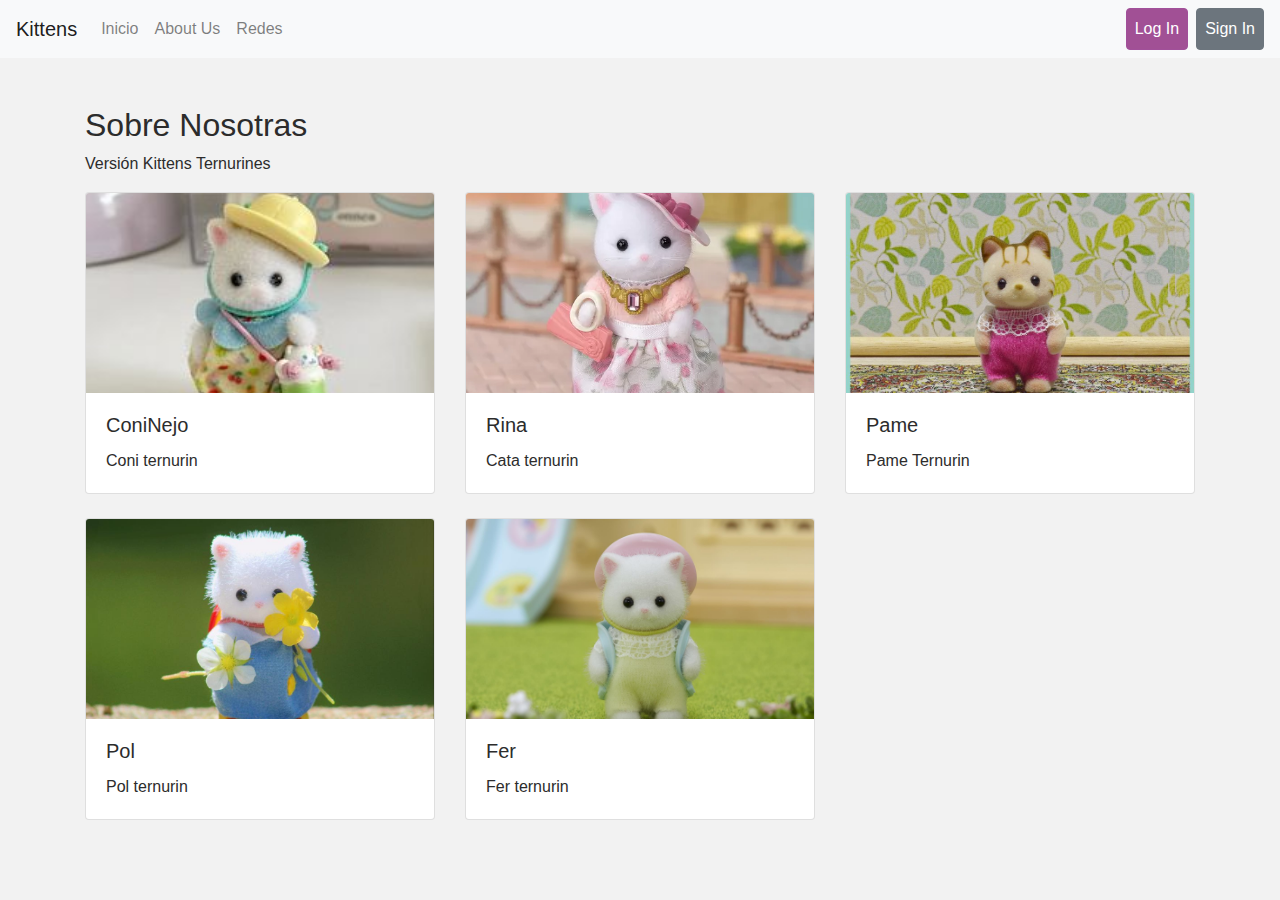
<file: us.html>
<!DOCTYPE html>
<html lang="en">
<head>
    <meta charset="UTF-8">
    <meta name="viewport" content="width=device-width, initial-scale=1.0">
    <title>About Us</title>
    <link
      rel="stylesheet"
      href="https://maxcdn.bootstrapcdn.com/bootstrap/4.5.2/css/bootstrap.min.css"
    />  
    <link rel="stylesheet" href="styleFER.css" />
</head>
<body>
     <!-- FER Nav -->
     <nav class="navbar navbar-expand-lg navbar-light bg-light">
        <a class="navbar-brand" href="#">Kittens</a>
        <button class="navbar-toggler" type="button" data-toggle="collapse" data-target="#navbarNav" aria-controls="navbarNav" aria-expanded="false" aria-label="Toggle navigation">
            <span class="navbar-toggler-icon"></span>
        </button>
        <div class="collapse navbar-collapse" id="navbarNav">
            <ul class="navbar-nav mr-auto">
                <li class="nav-item">
                    <a class="nav-link" href="index.html">Inicio</a>
                </li>
                <li class="nav-item">
                    <a class="nav-link" href="us.html">About Us</a>
                </li>
                <li class="nav-item">
                    <a class="nav-link" href="rrss.html">Redes</a>
                </li>
            </ul>
            <ul class="navbar-nav ml-auto">
                <li class="nav-item">
                    <a class="nav-link btn btn-primary text-white" href="login.html">Log In</a>
                </li>
                <li class="nav-item">
                    <a class="nav-link btn btn-secondary text-white ml-2" href="signin.html">Sign In</a>
                </li>
            </ul>
        </div>
    </nav>
    <!-- Content -->
<section class="content py-5">
    <div class="container">
        <h2>Sobre Nosotras</h2>
        <p>Versión Kittens Ternurines</p>
        <div class="row">
            <div class="col-lg-4 mb-4">
                <div class="card">
                    <img src="imgfer/coniternurin.jpg" class="card-img-top" alt="Coni">
                    <div class="card-body">
                        <h5 class="card-title">ConiNejo</h5>
                        <p class="card-text">Coni ternurin</p>
                    </div>
                </div>
            </div>
            <div class="col-lg-4 mb-4">
                <div class="card">
                    <img src="imgfer/rinaternurin.webp" class="card-img-top" alt="Rina">
                    <div class="card-body">
                        <h5 class="card-title">Rina</h5>
                        <p class="card-text">Cata ternurin</p>
                    </div>
                </div>
            </div>
            <div class="col-lg-4 mb-4">
                <div class="card">
                    <img src="imgfer/pameternurin.jpg" class="card-img-top" alt="Pame">
                    <div class="card-body">
                        <h5 class="card-title">Pame</h5>
                        <p class="card-text">Pame Ternurin</p>
                    </div>
                </div>
            </div>
            <div class="col-lg-4 mb-4">
                <div class="card">
                    <img src="imgfer/polternurin.jpg" class="card-img-top" alt="Pol">
                    <div class="card-body">
                        <h5 class="card-title">Pol</h5>
                        <p class="card-text">Pol ternurin</p>
                    </div>
                </div>
            </div>
            <div class="col-lg-4 mb-4">
                <div class="card">
                    <img src="imgfer/ferternurin.jpg" class="card-img-top" alt="Fer">
                    <div class="card-body">
                        <h5 class="card-title">Fer</h5>
                        <p class="card-text">Fer ternurin</p>
                    </div>
                </div>
            </div>
        </div>
    </div>
</section>
<!-- Bootstrap JS -->
<script src="https://code.jquery.com/jquery-3.5.1.slim.min.js"></script>
<script src="https://cdn.jsdelivr.net/npm/@popperjs/core@2.5.4/dist/umd/popper.min.js"></script>
<script src="https://maxcdn.bootstrapcdn.com/bootstrap/4.5.2/js/bootstrap.min.js"></script>
</body>
</html>
</file>
<file: styleFER.css>
body {
    font-family: Arial, sans-serif;
    background-color: #f2f2f2;
    color: #2c2c2c;
}
.btn-primary {
    background-color: #a15095;
    border-color: #a1509a;
}

.btn-primary:hover {
    background-color: #8f448b;
    border-color: #8f4486;
}
.card {
    transition: transform 0.3s ease, box-shadow 0.3s ease;
    display: flex;
    flex-direction: column;
    justify-content: space-between;
    height: 100%;
}
.card-body {
    display: flex;
    flex-direction: column;
    justify-content: space-between;
    flex-grow: 1;
}
.card:hover {
    transform: scale(1.05);
    box-shadow: 0 8px 16px rgba(0, 0, 0, 0.2);
}
.card-img-top {
    object-fit: cover;
    height: 200px; /* Puedes ajustar esta altura según tus necesidades */
    width: 100%;
}

.row > .col-lg-4 {
    display: flex;
}

.row > .col-lg-4 > .card {
    flex: 1;
}
</file>
